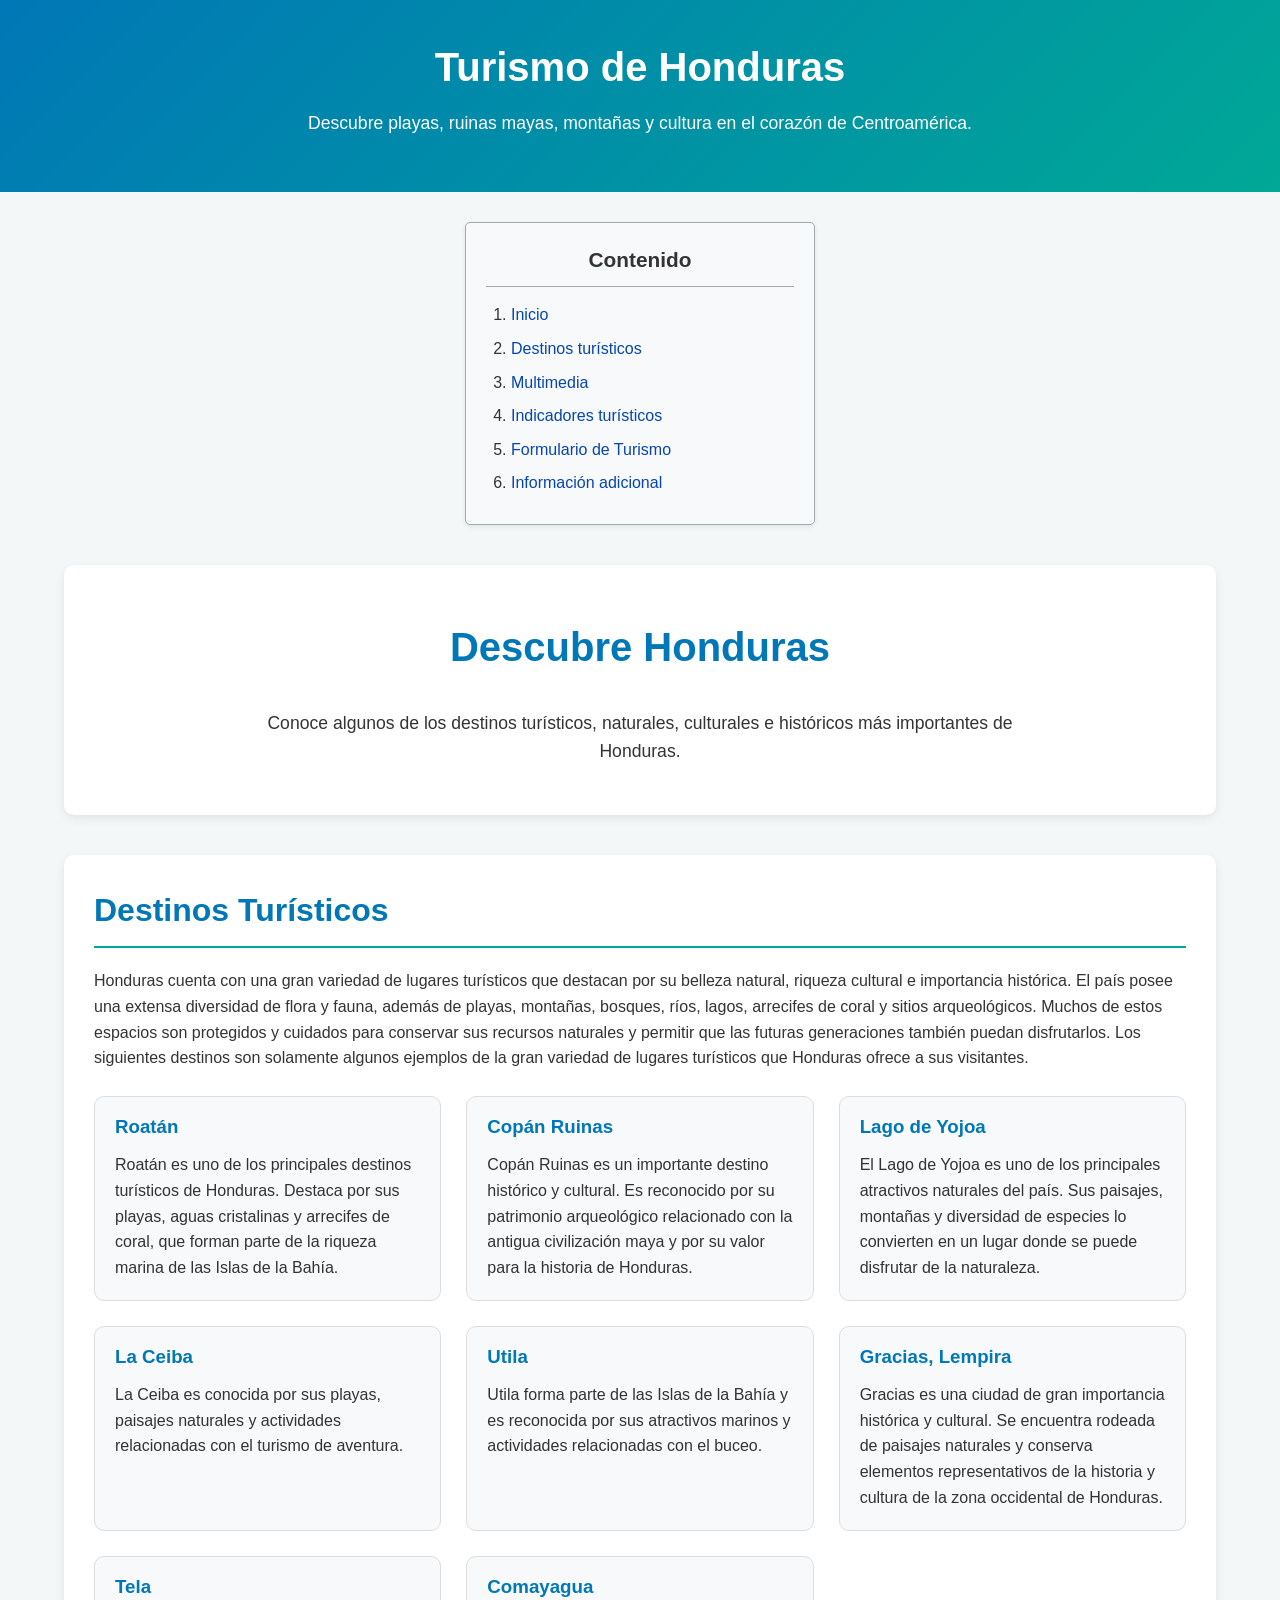
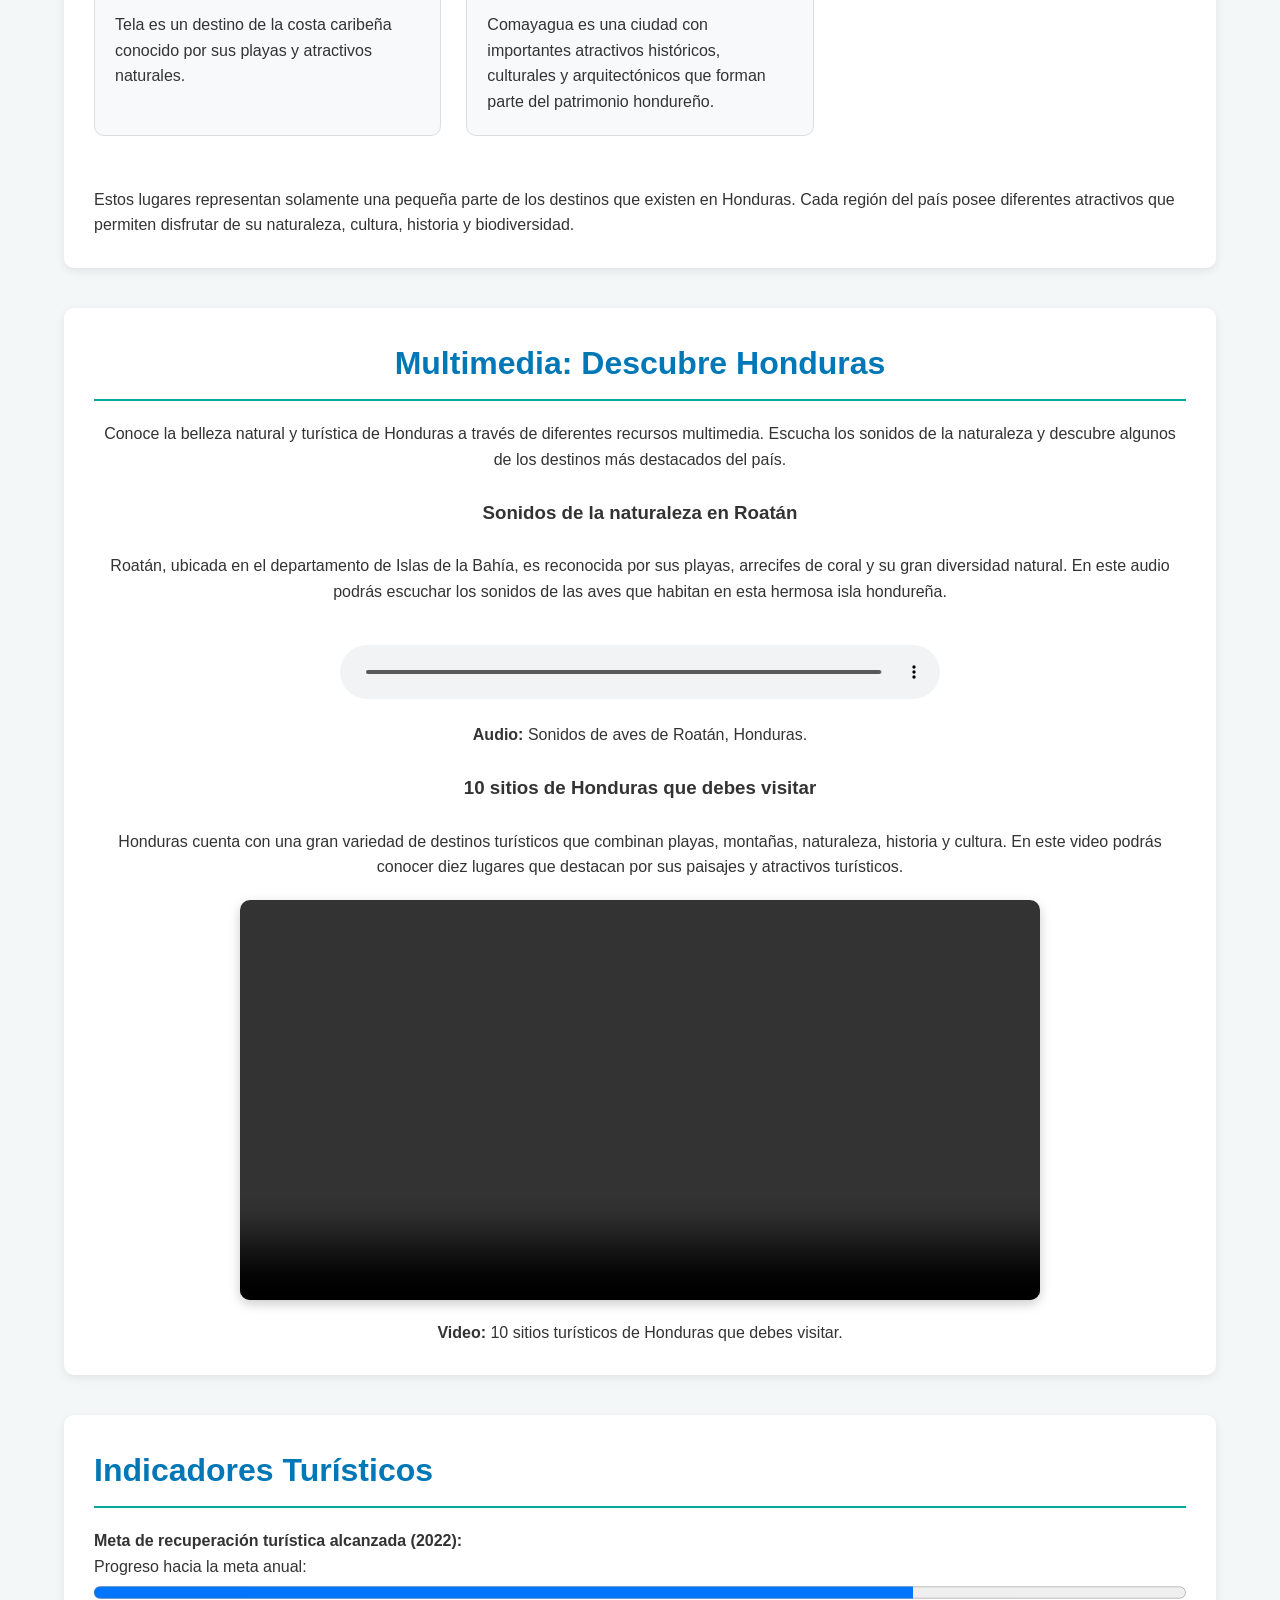
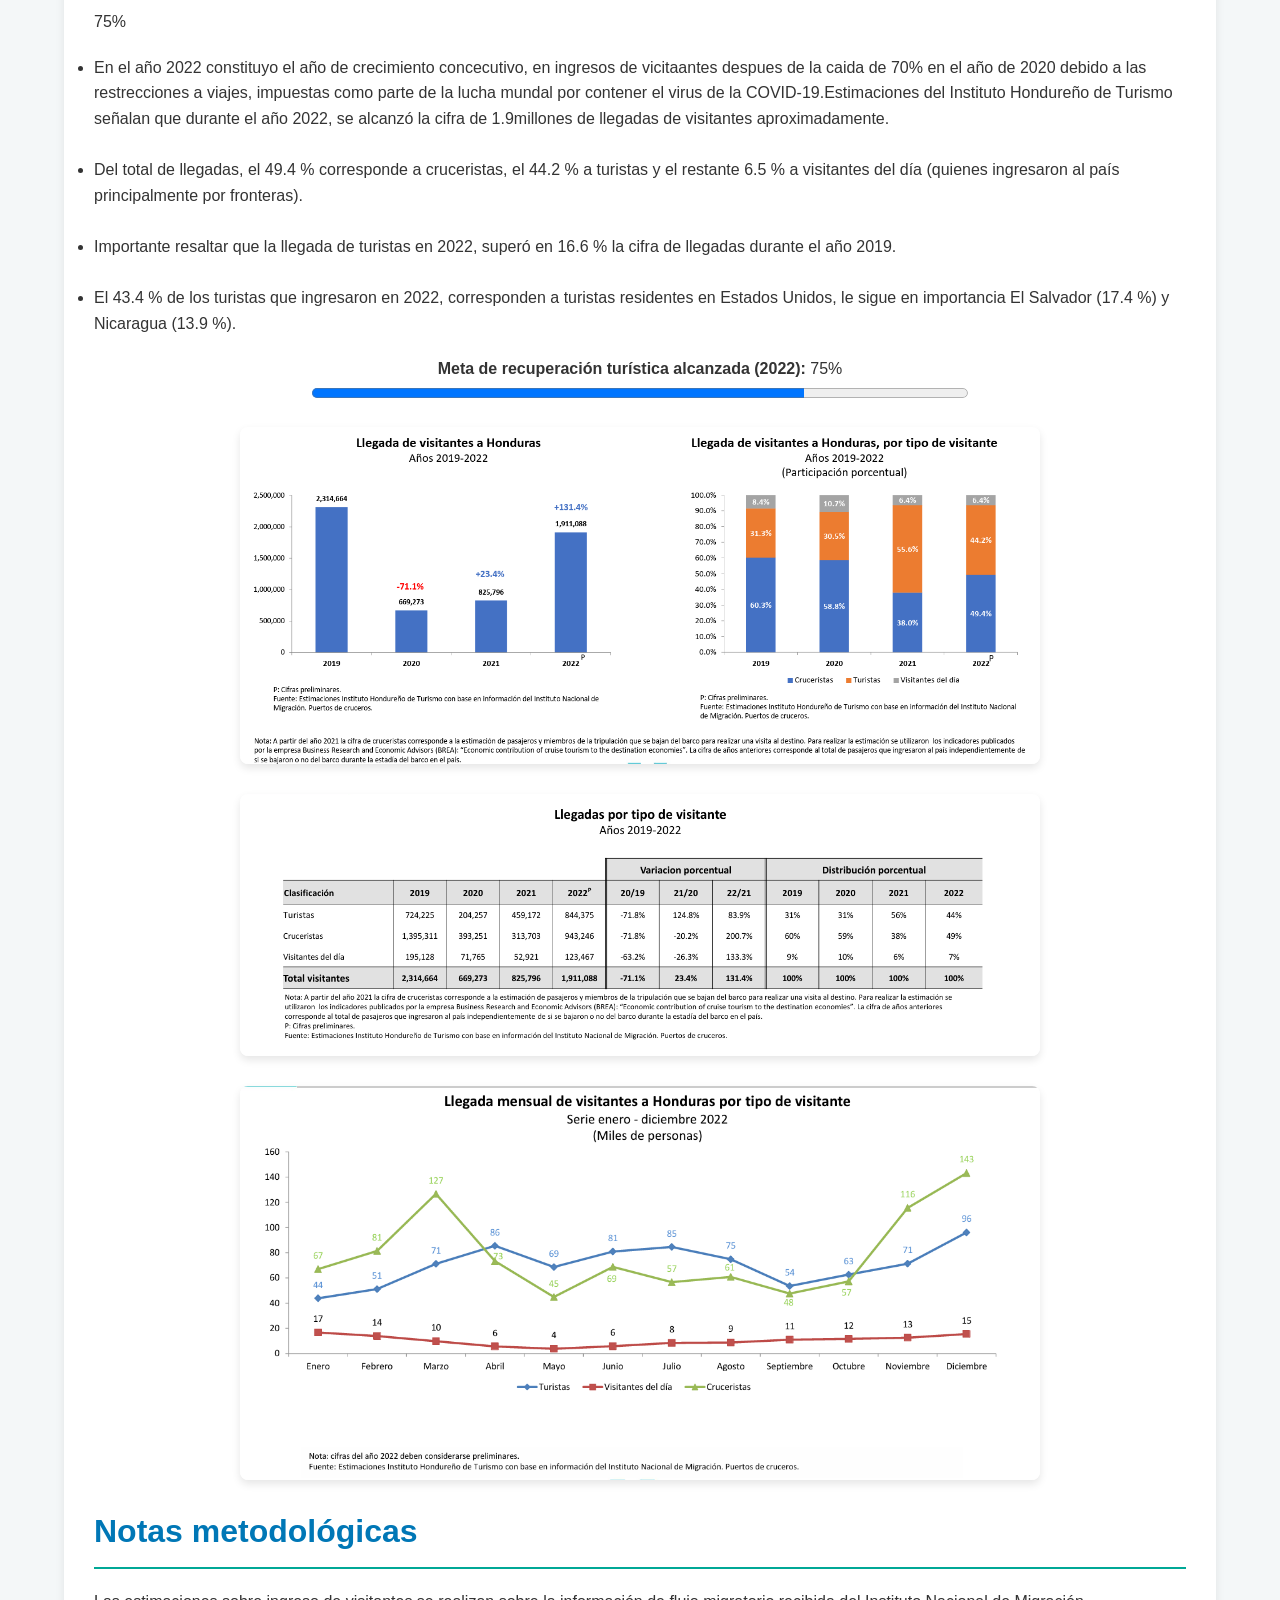
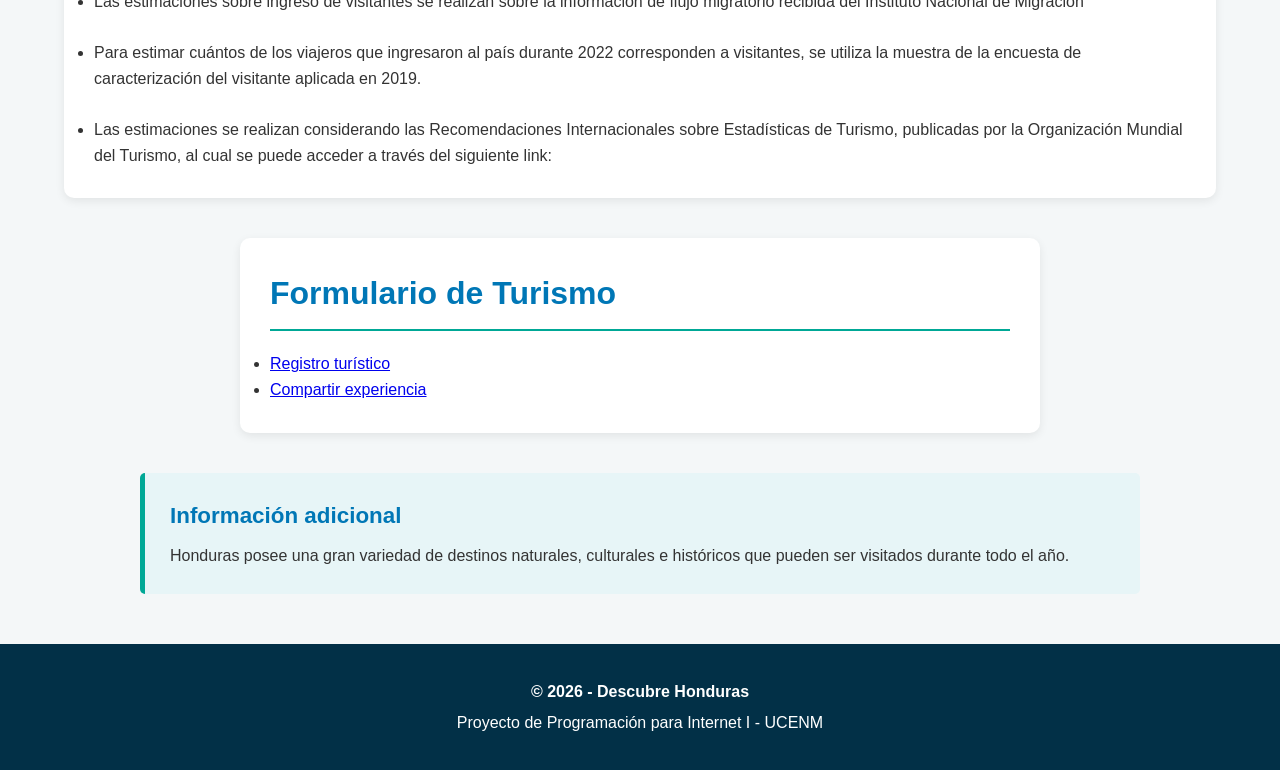
<file: index.html>
<!DOCTYPE html>
<html lang="es">

<head>
    <meta charset="UTF-8">
    <meta name="viewport" content="width=device-width, initial-scale=1.0">

    <title>Descubre Honduras</title>

    <!-- Hoja de estilos -->
    <link rel="stylesheet" href="assets/css/style.css">

</head>

<body>

    <!--HEADER Y MENÚ DE NAVEGACIÓN-RESPONSABLE:ERLINDA-->

    <header>

        <!-- ERLINA: Colocar aquí el título,
             descripción y menú de navegación -->

        <h1>Turismo de Honduras</h1>

        <p>
            Descubre playas, ruinas mayas, montañas y cultura
            en el corazón de Centroamérica.
        </p>

    </header>
<nav class="indice" aria-label="Índice de contenidos">

            <h2>Contenido</h2>

            <ol>

                <li>
                    <a href="#inicio">Inicio</a>
                </li>

                <li>
                    <a href="#destinos">Destinos turísticos</a>
                </li>

                <li>
                    <a href="#multimedia">Multimedia</a>
                </li>

                <li>
                    <a href="#indicadores">Indicadores turísticos</a>
                </li>

                <li>
                    <a href="#formulario">Formulario de Turismo</a>
                </li>

                <li>
                    <a href="#informacion">Información adicional</a>
                </li>

            </ol>

        </nav>

    <!--CONTENIDO PRINCIPAL-->

    <main>

        <!--INTRODUCCIÓN INTEGRACIÓN DEL PROYECTO-->

        <section id="inicio">

            <h2>Descubre Honduras</h2>

            <p>
                Conoce algunos de los destinos turísticos,
                naturales, culturales e históricos más importantes
                de Honduras.
            </p>

        </section>


        <!--DESTINOS TURÍSTICOS-RESPONSABLE:GAUDY -->

        <section id="destinos">

            <h2>Destinos Turísticos</h2>

            <p>
                Honduras cuenta con una gran variedad de lugares turísticos que
                destacan por su belleza natural, riqueza cultural e importancia
                histórica. El país posee una extensa diversidad de flora y fauna,
                además de playas, montañas, bosques, ríos, lagos, arrecifes de coral
                y sitios arqueológicos. Muchos de estos espacios son protegidos y
                cuidados para conservar sus recursos naturales y permitir que las
                futuras generaciones también puedan disfrutarlos. Los siguientes
                destinos son solamente algunos ejemplos de la gran variedad de
                lugares turísticos que Honduras ofrece a sus visitantes.
            </p>
<br>
            <div class="destinos-container">

                <article class="destino">

                    <h3>Roatán</h3>

                    <p>
                        Roatán es uno de los principales destinos turísticos de Honduras.
                        Destaca por sus playas, aguas cristalinas y arrecifes de coral,
                        que forman parte de la riqueza marina de las Islas de la Bahía.
                    </p>

                </article>


                <article class="destino">

                    <h3>Copán Ruinas</h3>

                    <p>
                        Copán Ruinas es un importante destino histórico y cultural.
                        Es reconocido por su patrimonio arqueológico relacionado con
                        la antigua civilización maya y por su valor para la historia
                        de Honduras.
                    </p>

                </article>


                <article class="destino">

                    <h3>Lago de Yojoa</h3>

                    <p>
                        El Lago de Yojoa es uno de los principales atractivos naturales
                        del país. Sus paisajes, montañas y diversidad de especies lo
                        convierten en un lugar donde se puede disfrutar de la naturaleza.
                    </p>

                </article>


                <article class="destino">

                    <h3>La Ceiba</h3>

                    <p>
                        La Ceiba es conocida por sus playas, paisajes naturales y
                        actividades relacionadas con el turismo de aventura.
                    </p>

                </article>


                <article class="destino">

                    <h3>Utila</h3>

                    <p>
                        Utila forma parte de las Islas de la Bahía y es reconocida
                        por sus atractivos marinos y actividades relacionadas con
                        el buceo.
                    </p>

                </article>


                <article class="destino">

                    <h3>Gracias, Lempira</h3>

                    <p>
                        Gracias es una ciudad de gran importancia histórica y cultural.
                        Se encuentra rodeada de paisajes naturales y conserva elementos
                        representativos de la historia y cultura de la zona occidental
                        de Honduras.
                    </p>

                </article>


                <article class="destino">

                    <h3>Tela</h3>

                    <p>
                        Tela es un destino de la costa caribeña conocido por sus playas
                        y atractivos naturales.
                    </p>

                </article>


                <article class="destino">

                    <h3>Comayagua</h3>

                    <p>
                        Comayagua es una ciudad con importantes atractivos históricos,
                        culturales y arquitectónicos que forman parte del patrimonio
                        hondureño.
                    </p>

                </article>

            </div>
<br><br>
            <p>
                Estos lugares representan solamente una pequeña parte de los
                destinos que existen en Honduras. Cada región del país posee
                diferentes atractivos que permiten disfrutar de su naturaleza,
                cultura, historia y biodiversidad.
            </p>

        </section>


        <!--SECCIÓN MULTIMEDIA-RESPONSABLE:EDUAR-->

<!-- SECCIÓN MULTIMEDIA -->
<section id="multimedia">
    <h2>Multimedia: Descubre Honduras</h2>

    <p>
        Conoce la belleza natural y turística de Honduras a través de
        diferentes recursos multimedia. Escucha los sonidos de la
        naturaleza y descubre algunos de los destinos más destacados
        del país.
    </p>
    <br>
    <!-- AUDIO -->
    <article>
        <h3>Sonidos de la naturaleza en Roatán</h3>
        <br>
        <p>
            Roatán, ubicada en el departamento de Islas de la Bahía,
            es reconocida por sus playas, arrecifes de coral y su gran
            diversidad natural. En este audio podrás escuchar los
            sonidos de las aves que habitan en esta hermosa isla
            hondureña.
        </p>
        <br>
        <audio controls>
            <source src="assets/audios/audioavesenroatan.mp3" type="audio/mpeg">
            Tu navegador no soporta el elemento de audio.
        </audio>

        <p>
            <strong>Audio:</strong> Sonidos de aves de Roatán, Honduras.
        </p>
    </article>

    <!-- VIDEO -->
    <article>
        <br>
        <h3>10 sitios de Honduras que debes visitar</h3>
        <br>
        <p>
            Honduras cuenta con una gran variedad de destinos turísticos
            que combinan playas, montañas, naturaleza, historia y cultura.
            En este video podrás conocer diez lugares que destacan por
            sus paisajes y atractivos turísticos.
        </p>

        <video controls width="640">
            <source src="assets/videos/video.mp4" type="video/mp4">
            Tu navegador no soporta el elemento de video.
        </video>

        <p>
            <strong>Video:</strong> 10 sitios turísticos de Honduras que
            debes visitar.
        </p>
    </article>
</section>

        <!--INDICADORES/PROGRESO-RESPONSABLE: JOSEPH-->

        <section id="indicadores">
            <h2>Indicadores Turísticos</h2>
                <div class="indicador-progreso" style="margin-bottom: 20px;">
                <p><strong>Meta de recuperación turística alcanzada (2022):</strong></p>
                <label for="progreso-turismo">Progreso hacia la meta anual:</label>
                <progress id="progreso-turismo" value="75" max="100">75%</progress>
                <span>75%</span>
            </div>

            <ul>
                <li>
                    <p>
                        En el año 2022 constituyo el año de crecimiento concecutivo, en ingresos de vicitaantes
                        despues de la caida de 70% en el año de 2020 debido a las restrecciones a viajes, impuestas
                        como parte de la lucha mundal por contener el virus de la COVID-19.Estimaciones del
                        Instituto Hondureño de Turismo señalan que durante el año 2022, se alcanzó la cifra de
                        1.9millones de llegadas de visitantes aproximadamente.
                    </p>
                </li><br>
                <li>
                    <p>
                        Del total de llegadas, el 49.4 % corresponde a cruceristas, el 44.2 % a turistas y el
                        restante 6.5 % a visitantes del día (quienes ingresaron al país principalmente por fronteras).
                    </p>
                </li><br>
                <li>
                    <p>
                        Importante resaltar que la llegada de turistas en 2022, superó en 16.6 % la cifra de llegadas durante el año 2019.
                    </p>
                </li><br>
                <li>
                    <p>
                        El 43.4 % de los turistas que ingresaron en 2022, corresponden a turistas residentes en Estados Unidos, le sigue
                        en importancia El Salvador (17.4 %) y Nicaragua (13.9 %).
                    </p>
                </li>
            </ul>

            <!-- Indicador de Progreso Obligatorio -->
            <div class="progreso-container" style="margin: 20px 0; text-align: center;">
                <label for="meta-turismo"><strong>Meta de recuperación turística alcanzada (2022):</strong> 75%</label><br>
                <progress id="meta-turismo" value="75" max="100" style="width: 60%; height: 20px;"></progress>
            </div>

            <!-- Gráficas de turismo optimizadas -->
            <div class="graficas-container">
                <div class="centrar">
                    <img src="assets/img/Llegada de Visitantes.png" alt="Llegada de visitantes a Honduras" class="img-responsive">
                </div>

                <div class="centrar">
                    <img src="assets/img/Por tipo de visitante.png" alt="Llegada de visitantes por tipo" class="img-responsive">
                </div>

                <div class="centrar">
                    <img src="assets/img/llegadas de visitantes 2.png" alt="Llegadas de visitantes complementaria" class="img-responsive">
                </div>
            </div>


            <!-- Notas de metodológicas -->
            <br>
            <h2>Notas metodológicas</h2>

            <ul>
                <li>
                    <p>
                        Las estimaciones sobre ingreso de visitantes se realizan sobre la información de flujo migratorio recibida del Instituto Nacional de Migración
                    </p>
                </li><br>
                <li>
                    <p>
                        Para estimar cuántos de los viajeros que ingresaron al país durante 2022 corresponden a visitantes, se utiliza
                        la muestra de la encuesta de caracterización del visitante aplicada en 2019.
                    </p>
                </li><br>
                <li>
                    <p>
                        Las estimaciones se realizan considerando las Recomendaciones Internacionales sobre Estadísticas de Turismo,
                        publicadas por la Organización Mundial del Turismo, al cual se puede acceder a través del siguiente link:
                        <a href="https://drive.google.com/file/d/1AyOAoAtVXBB38PKNnISP-Lx9inRdCZ9I/view?usp=drivesdk">
                        </a>
                    </p>
                </li>
            </ul>
        </section>


        <!--FORMULARIO-RESPONSABLE: ANGELUZ-->

        <section id="formulario">

            <h2>Formulario de Turismo</h2>

            <ul>

                <li>

                    <a href="Formulario.html">
                        Registro turístico
                    </a>

                </li>

                <li>

                    <a href="Formulario_de_experiencia.html">
                        Compartir experiencia
                    </a>

                </li>

            </ul>

        </section>

    </main>


    <!--INFORMACIÓN ADICIONAL-INTEGRACIÓN: LEANY-->

    <aside id="informacion">

        <h3>Información adicional</h3>

        <p>
            Honduras posee una gran variedad de destinos
            naturales, culturales e históricos que pueden
            ser visitados durante todo el año.
        </p>

    </aside>


    <!--FOOTERINTEGRACIÓN:LEANY-->

 <footer>

        <p>
            &copy; 2026 - Descubre Honduras
        </p>

        <p>
            Proyecto de Programación para Internet I - UCENM
        </p>

    </footer>


</body>

</html>
</file>
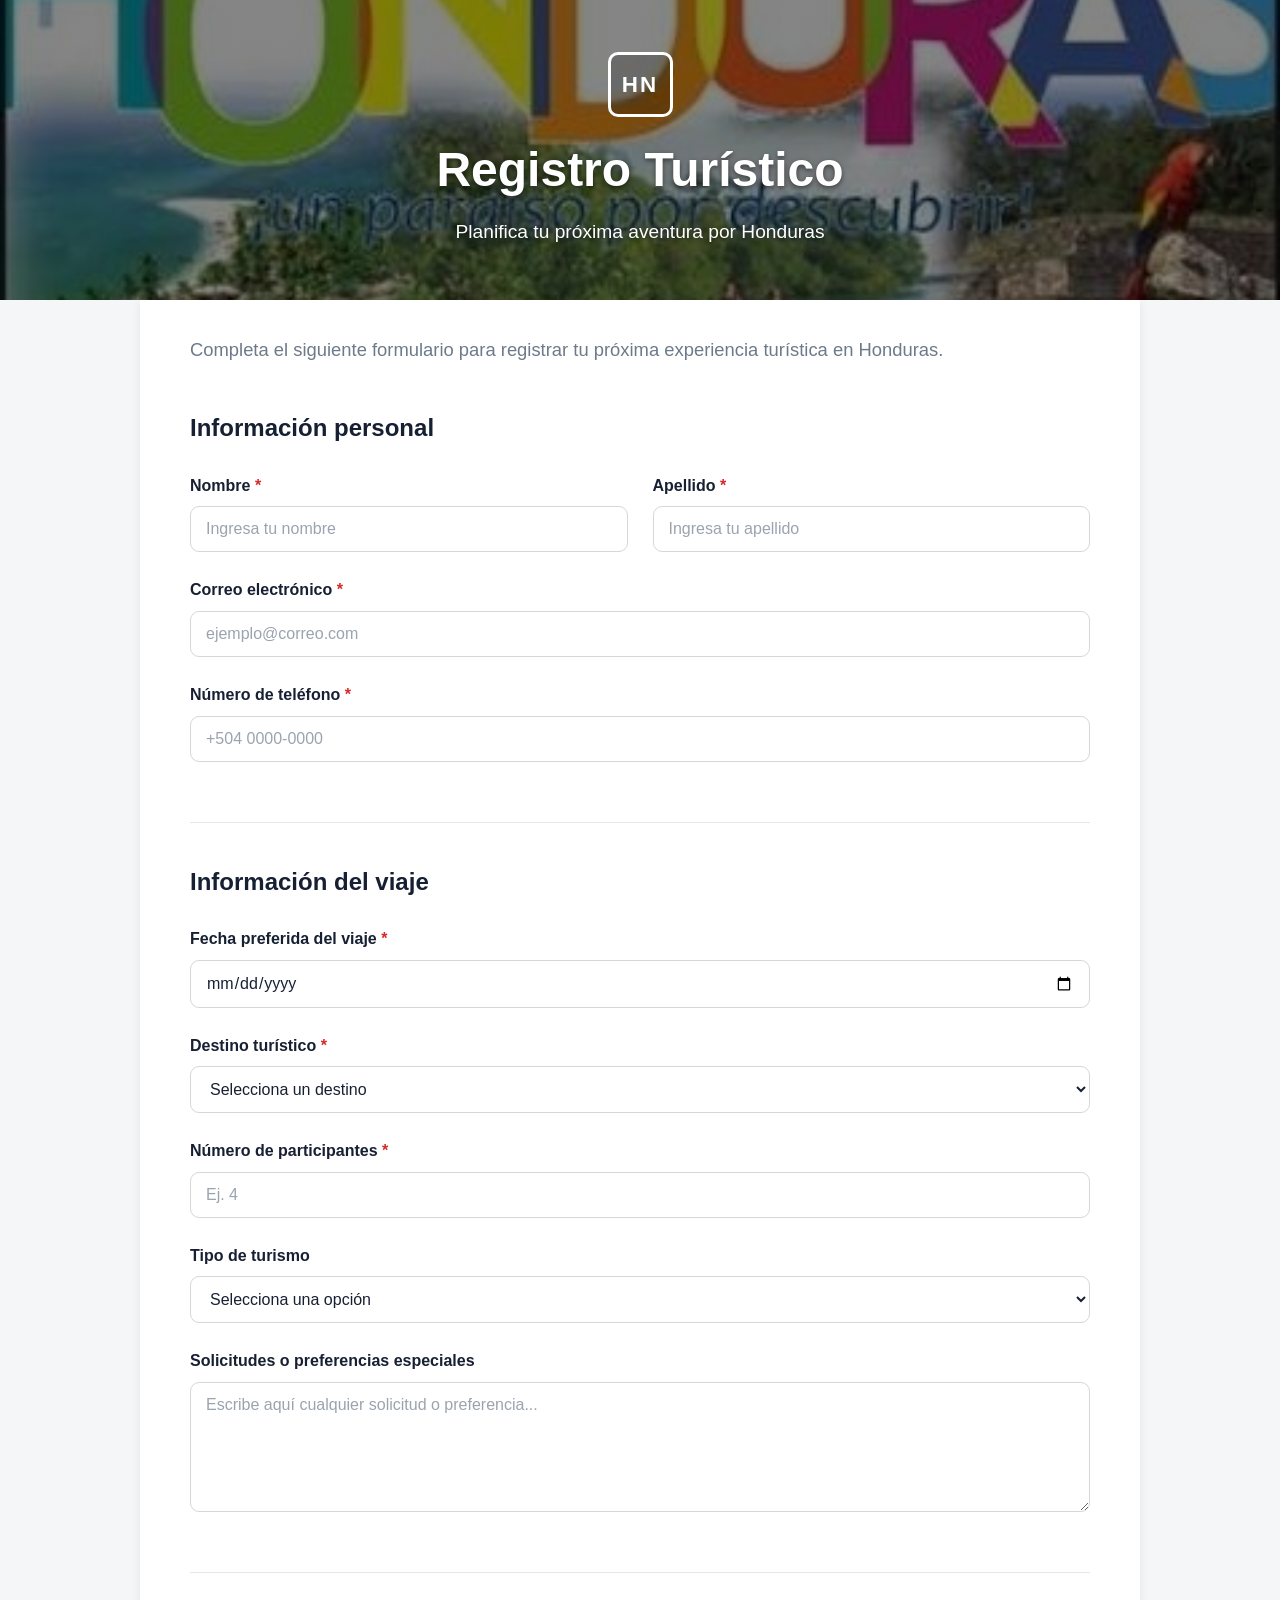
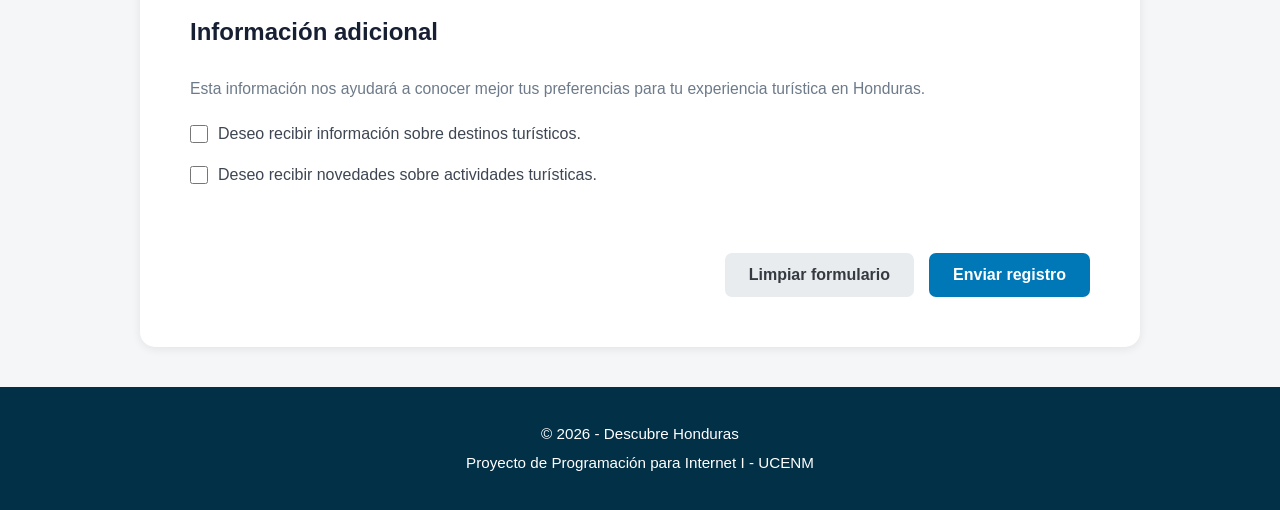
<file: Formulario.html>
<!DOCTYPE html>
<html lang="es">

<head>
    <meta charset="UTF-8">
    <meta name="viewport" content="width=device-width, initial-scale=1.0">

    <title>Registro Turístico | Descubre Honduras</title>

    <!-- CSS exclusivo del formulario -->
    <link rel="stylesheet" href="assets/css/formulario.css">
</head>

<body>

    <!-- ==========================================
         ENCABEZADO DEL FORMULARIO
         ========================================== -->

    <header class="form-header">

        <div class="header-overlay">

            <div class="logo">
                HN
            </div>

            <h1>Registro Turístico</h1>

            <p>
                Planifica tu próxima aventura por Honduras
            </p>
            
        </div>

    </header>


    <!-- ==========================================
         CONTENIDO PRINCIPAL
         ========================================== -->

    <main class="form-container">

        <p class="intro">
            Completa el siguiente formulario para registrar
            tu próxima experiencia turística en Honduras.
        </p>


        <!-- ==========================================
             FORMULARIO
             ========================================== -->

       <form action="mensaje.html" method="get">


            <!-- ======================================
                 INFORMACIÓN PERSONAL
                 ====================================== -->

            <section class="form-section">

                <h2>Información personal</h2>

                <div class="form-grid">

                    <!-- Nombre -->

                    <div class="form-group">

                        <label for="nombre">
                            Nombre <span>*</span>
                        </label>

                        <input
                            type="text"
                            id="nombre"
                            name="nombre"
                            placeholder="Ingresa tu nombre"
                            required
                        >

                    </div>


                    <!-- Apellido -->

                    <div class="form-group">

                        <label for="apellido">
                            Apellido <span>*</span>
                        </label>

                        <input
                            type="text"
                            id="apellido"
                            name="apellido"
                            placeholder="Ingresa tu apellido"
                            required
                        >

                    </div>

                </div>


                <!-- Correo -->

                <div class="form-group">

                    <label for="correo">
                        Correo electrónico <span>*</span>
                    </label>

                    <input
                        type="email"
                        id="correo"
                        name="correo"
                        placeholder="ejemplo@correo.com"
                        required
                    >

                </div>


                <!-- Teléfono -->

                <div class="form-group">

                    <label for="telefono">
                        Número de teléfono <span>*</span>
                    </label>

                    <input
                        type="tel"
                        id="telefono"
                        name="telefono"
                        placeholder="+504 0000-0000"
                        required
                    >

                </div>

            </section>


            <!-- ======================================
                 INFORMACIÓN DEL VIAJE
                 ====================================== -->

            <section class="form-section">

                <h2>Información del viaje</h2>

                <!-- Fecha -->

                <div class="form-group">

                    <label for="fecha">
                        Fecha preferida del viaje <span>*</span>
                    </label>

                    <input
                        type="date"
                        id="fecha"
                        name="fecha"
                        required
                    >

                </div>


                <!-- Destino -->

                <div class="form-group">

                    <label for="destino">
                        Destino turístico <span>*</span>
                    </label>

                    <select
                        id="destino"
                        name="destino"
                        required
                    >

                        <option value="">
                            Selecciona un destino
                        </option>

                        <option value="roatan">
                            Roatán
                        </option>

                        <option value="utila">
                            Utila
                        </option>

                        <option value="copan">
                            Copán Ruinas
                        </option>

                        <option value="lago-yojoa">
                            Lago de Yojoa
                        </option>

                        <option value="la-ceiba">
                            La Ceiba
                        </option>

                        <option value="pico-bonito">
                            Parque Nacional Pico Bonito
                        </option>

                        <option value="otros">
                            Otro destino
                        </option>

                    </select>

                </div>


                <!-- Número de participantes -->

                <div class="form-group">

                    <label for="participantes">
                        Número de participantes <span>*</span>
                    </label>

                    <input
                        type="number"
                        id="participantes"
                        name="participantes"
                        min="1"
                        max="50"
                        placeholder="Ej. 4"
                        required
                    >

                </div>


                <!-- Tipo de turismo -->

                <div class="form-group">

                    <label for="tipo-turismo">
                        Tipo de turismo
                    </label>

                    <select
                        id="tipo-turismo"
                        name="tipo-turismo"
                    >

                        <option value="">
                            Selecciona una opción
                        </option>

                        <option value="playa">
                            Turismo de playa
                        </option>

                        <option value="naturaleza">
                            Turismo de naturaleza
                        </option>

                        <option value="cultural">
                            Turismo cultural
                        </option>

                        <option value="aventura">
                            Turismo de aventura
                        </option>

                        <option value="historico">
                            Turismo histórico
                        </option>

                    </select>

                </div>


                <!-- Solicitudes especiales -->

                <div class="form-group">

                    <label for="solicitudes">
                        Solicitudes o preferencias especiales
                    </label>

                    <textarea
                        id="solicitudes"
                        name="solicitudes"
                        placeholder="Escribe aquí cualquier solicitud o preferencia..."
                    ></textarea>

                </div>

            </section>


            <!-- ======================================
                 INFORMACIÓN ADICIONAL
                 ====================================== -->

            <section class="form-section">

                <h2>Información adicional</h2>

                <p class="help-text">
                    Esta información nos ayudará a conocer
                    mejor tus preferencias para tu experiencia
                    turística en Honduras.
                </p>


                <div class="checkbox-group">

                    <label>
                        <input
                            type="checkbox"
                            name="informacion"
                            value="informacion"
                        >
                        Deseo recibir información sobre destinos turísticos.
                    </label>

                    <label>
                        <input
                            type="checkbox"
                            name="ofertas"
                            value="ofertas"
                        >
                        Deseo recibir novedades sobre actividades turísticas.
                    </label>

                </div>

            </section>


            <!-- ======================================
                 BOTONES
                 ====================================== -->

            <div class="form-buttons">

                <button
                    type="reset"
                    class="btn btn-secondary"
                >
                    Limpiar formulario
                </button>

                <button
                    type="submit"
                    class="btn btn-primary"
                >
                    Enviar registro
                </button>

            </div>

        </form>

    </main>


    <!-- ==========================================
         FOOTER
         ========================================== -->

    <footer>

        <p>
            &copy; 2026 - Descubre Honduras
        </p>

        <p>
            Proyecto de Programación para Internet I - UCENM
        </p>

    </footer>


</body>

</html>
</file>
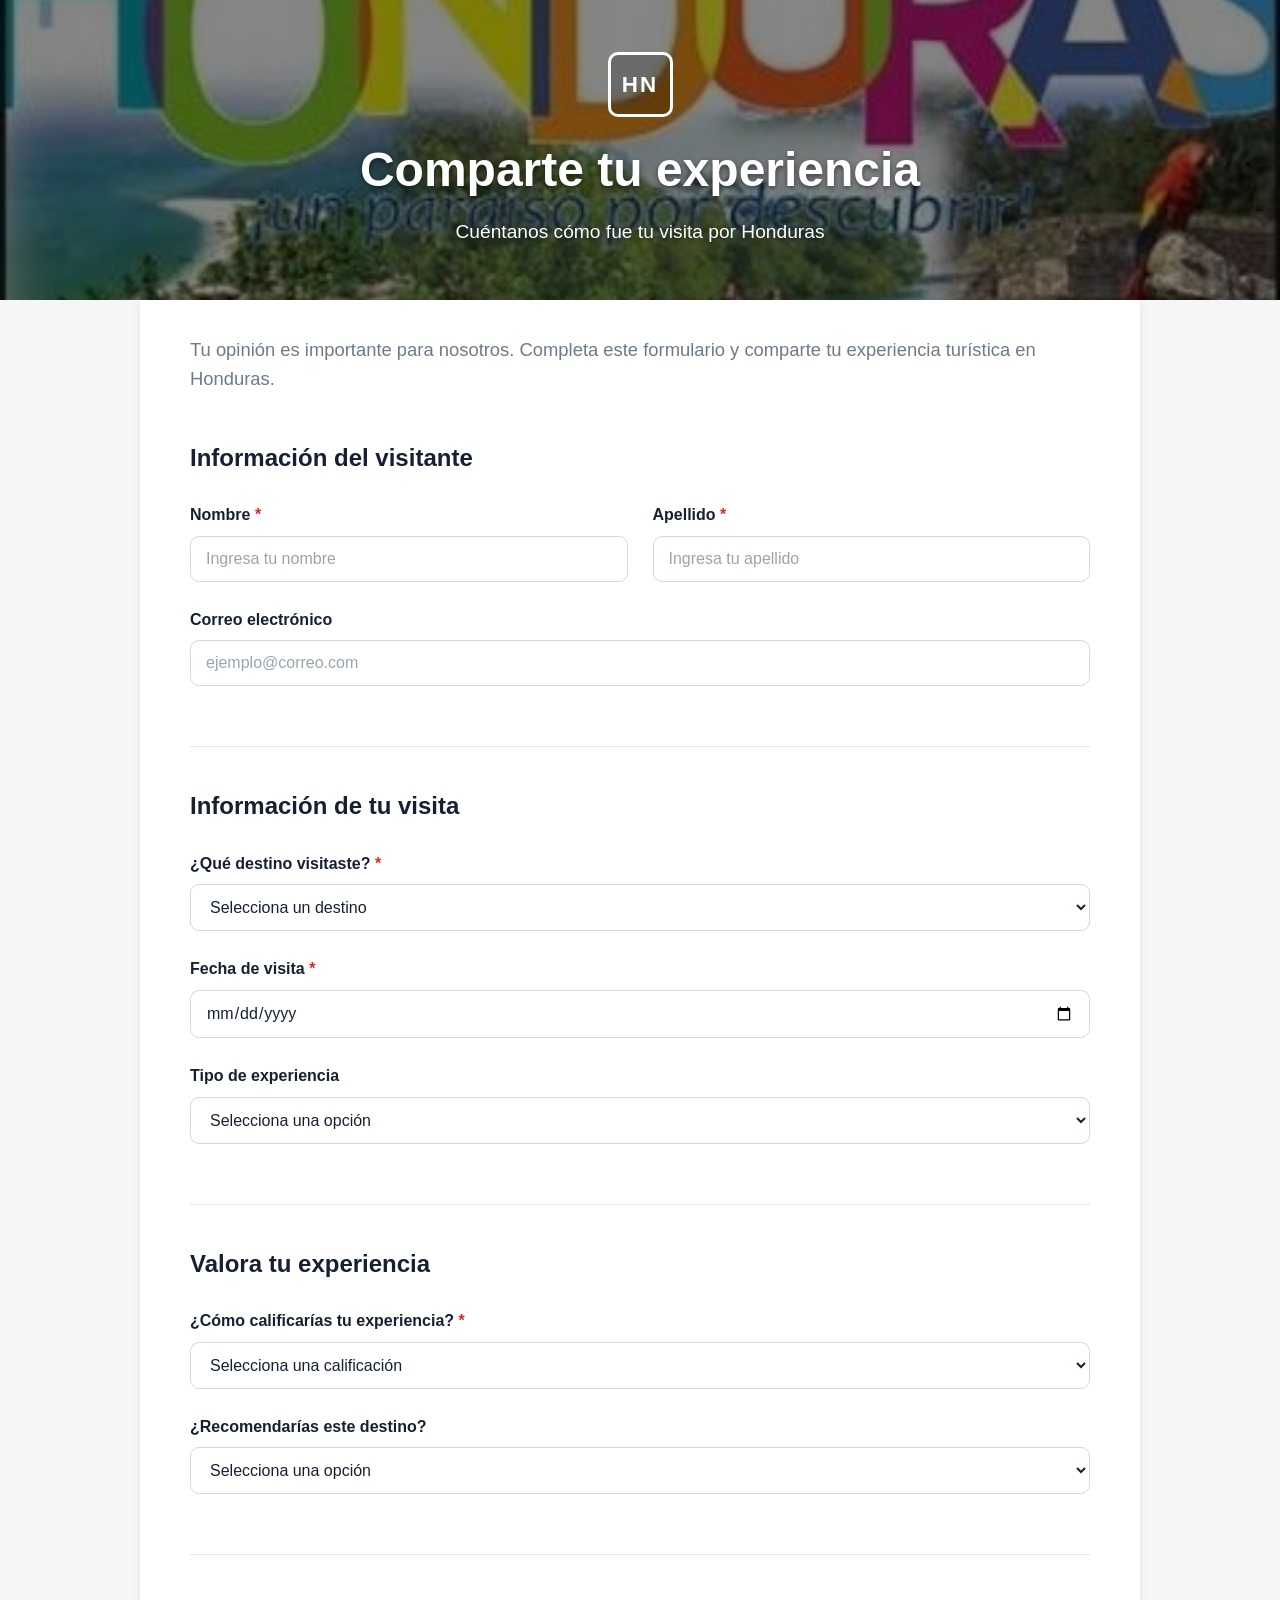
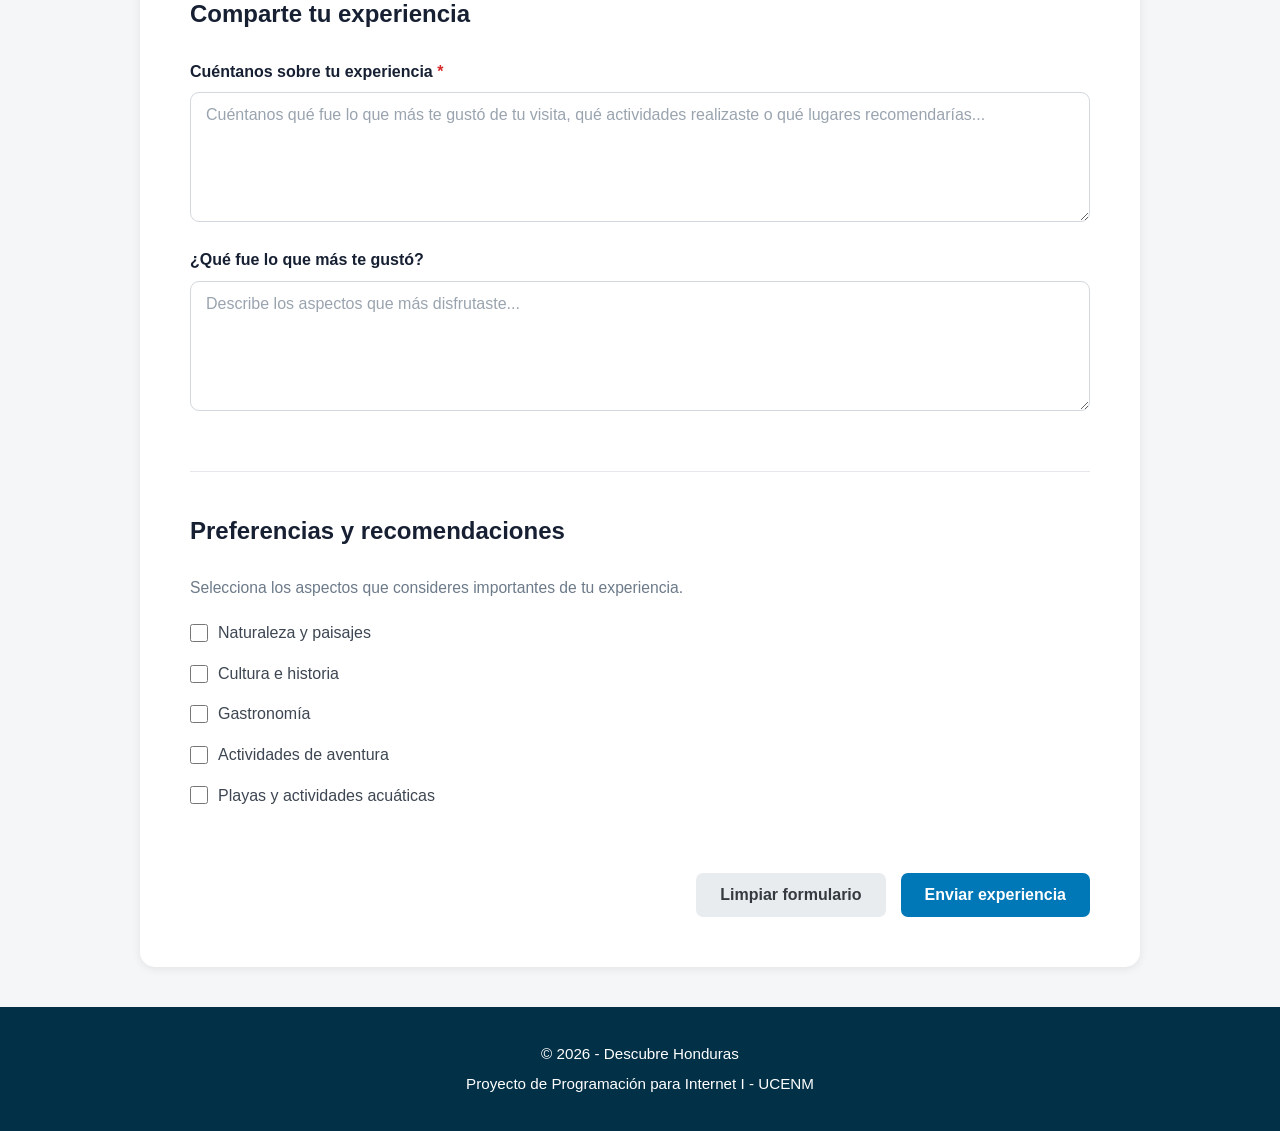
<file: Formulario_de_experiencia.html>
<!DOCTYPE html>
<html lang="es">

<head>

    <meta charset="UTF-8">

    <meta name="viewport" content="width=device-width, initial-scale=1.0">

    <title>Formulario de Experiencia | Descubre Honduras</title>

    <!-- CSS compartido con el formulario principal -->
    <link rel="stylesheet" href="assets/css/formulario.css">

</head>


<body>


    <!-- ==================================================
         ENCABEZADO
         ================================================== -->

    <header class="form-header">

        <div class="header-overlay">

            <div class="logo">
                HN
            </div>

            <h1>
                Comparte tu experiencia
            </h1>

            <p>
                Cuéntanos cómo fue tu visita por Honduras
            </p>

        </div>

    </header>



    <!-- ==================================================
         CONTENIDO PRINCIPAL
         ================================================== -->

    <main class="form-container">


        <p class="intro">

            Tu opinión es importante para nosotros.
            Completa este formulario y comparte tu experiencia
            turística en Honduras.

        </p>



        <!-- ==================================================
             FORMULARIO
             ================================================== -->

         <form action="mensaje.html" method="get">


            <!-- ==================================================
                 INFORMACIÓN DEL VISITANTE
                 ================================================== -->

            <section class="form-section">

                <h2>
                    Información del visitante
                </h2>


                <div class="form-grid">


                    <!-- Nombre -->

                    <div class="form-group">

                        <label for="nombre">

                            Nombre
                            <span>*</span>

                        </label>

                        <input
                            type="text"
                            id="nombre"
                            name="nombre"
                            placeholder="Ingresa tu nombre"
                            required
                        >

                    </div>



                    <!-- Apellido -->

                    <div class="form-group">

                        <label for="apellido">

                            Apellido
                            <span>*</span>

                        </label>

                        <input
                            type="text"
                            id="apellido"
                            name="apellido"
                            placeholder="Ingresa tu apellido"
                            required
                        >

                    </div>


                </div>



                <!-- Correo -->

                <div class="form-group">

                    <label for="correo">

                        Correo electrónico

                    </label>

                    <input
                        type="email"
                        id="correo"
                        name="correo"
                        placeholder="ejemplo@correo.com"
                    >

                </div>


            </section>



            <!-- ==================================================
                 INFORMACIÓN DE LA VISITA
                 ================================================== -->

            <section class="form-section">

                <h2>
                    Información de tu visita
                </h2>



                <!-- Destino -->

                <div class="form-group">

                    <label for="destino">

                        ¿Qué destino visitaste?
                        <span>*</span>

                    </label>


                    <select
                        id="destino"
                        name="destino"
                        required
                    >

                        <option value="">
                            Selecciona un destino
                        </option>

                        <option value="roatan">
                            Roatán
                        </option>

                        <option value="utila">
                            Utila
                        </option>

                        <option value="copan">
                            Copán Ruinas
                        </option>

                        <option value="lago-yojoa">
                            Lago de Yojoa
                        </option>

                        <option value="la-ceiba">
                            La Ceiba
                        </option>

                        <option value="pico-bonito">
                            Parque Nacional Pico Bonito
                        </option>

                        <option value="otro">
                            Otro
                        </option>

                    </select>

                </div>



                <!-- Fecha -->

                <div class="form-group">

                    <label for="fecha">

                        Fecha de visita
                        <span>*</span>

                    </label>

                    <input
                        type="date"
                        id="fecha"
                        name="fecha"
                        required
                    >

                </div>



                <!-- Tipo de turismo -->

                <div class="form-group">

                    <label for="tipo-turismo">

                        Tipo de experiencia

                    </label>


                    <select
                        id="tipo-turismo"
                        name="tipo-turismo"
                    >

                        <option value="">
                            Selecciona una opción
                        </option>

                        <option value="playa">
                            Playa
                        </option>

                        <option value="naturaleza">
                            Naturaleza
                        </option>

                        <option value="aventura">
                            Aventura
                        </option>

                        <option value="cultural">
                            Cultura
                        </option>

                        <option value="historico">
                            Historia
                        </option>

                        <option value="gastronomia">
                            Gastronomía
                        </option>

                    </select>

                </div>


            </section>



            <!-- ==================================================
                 VALORACIÓN
                 ================================================== -->

            <section class="form-section">

                <h2>
                    Valora tu experiencia
                </h2>


                <div class="form-group">

                    <label for="calificacion">

                        ¿Cómo calificarías tu experiencia?
                        <span>*</span>

                    </label>


                    <select
                        id="calificacion"
                        name="calificacion"
                        required
                    >

                        <option value="">
                            Selecciona una calificación
                        </option>

                        <option value="5">
                            ⭐⭐⭐⭐⭐ Excelente
                        </option>

                        <option value="4">
                            ⭐⭐⭐⭐ Muy buena
                        </option>

                        <option value="3">
                            ⭐⭐⭐ Buena
                        </option>

                        <option value="2">
                            ⭐⭐ Regular
                        </option>

                        <option value="1">
                            ⭐ Mala
                        </option>

                    </select>

                </div>



                <!-- Recomendar -->

                <div class="form-group">

                    <label for="recomendar">

                        ¿Recomendarías este destino?

                    </label>


                    <select
                        id="recomendar"
                        name="recomendar"
                    >

                        <option value="">
                            Selecciona una opción
                        </option>

                        <option value="si">
                            Sí
                        </option>

                        <option value="talvez">
                            Tal vez
                        </option>

                        <option value="no">
                            No
                        </option>

                    </select>

                </div>


            </section>



            <!-- ==================================================
                 COMENTARIOS
                 ================================================== -->

            <section class="form-section">

                <h2>
                    Comparte tu experiencia
                </h2>


                <div class="form-group">

                    <label for="experiencia">

                        Cuéntanos sobre tu experiencia
                        <span>*</span>

                    </label>


                    <textarea
                        id="experiencia"
                        name="experiencia"
                        placeholder="Cuéntanos qué fue lo que más te gustó de tu visita, qué actividades realizaste o qué lugares recomendarías..."
                        required
                    ></textarea>

                </div>



                <!-- Aspectos destacados -->

                <div class="form-group">

                    <label for="aspectos">

                        ¿Qué fue lo que más te gustó?

                    </label>


                    <textarea
                        id="aspectos"
                        name="aspectos"
                        placeholder="Describe los aspectos que más disfrutaste..."
                    ></textarea>

                </div>


            </section>



            <!-- ==================================================
                 PREFERENCIAS
                 ================================================== -->

            <section class="form-section">

                <h2>
                    Preferencias y recomendaciones
                </h2>


                <p class="help-text">

                    Selecciona los aspectos que consideres
                    importantes de tu experiencia.

                </p>


                <div class="checkbox-group">


                    <label>

                        <input
                            type="checkbox"
                            name="preferencias"
                            value="naturaleza"
                        >

                        Naturaleza y paisajes

                    </label>



                    <label>

                        <input
                            type="checkbox"
                            name="preferencias"
                            value="cultura"
                        >

                        Cultura e historia

                    </label>



                    <label>

                        <input
                            type="checkbox"
                            name="preferencias"
                            value="gastronomia"
                        >

                        Gastronomía

                    </label>



                    <label>

                        <input
                            type="checkbox"
                            name="preferencias"
                            value="aventura"
                        >

                        Actividades de aventura

                    </label>



                    <label>

                        <input
                            type="checkbox"
                            name="preferencias"
                            value="playas"
                        >

                        Playas y actividades acuáticas

                    </label>


                </div>

            </section>



            <!-- ==================================================
                 BOTONES
                 ================================================== -->

            <div class="form-buttons">


                <button
                    type="reset"
                    class="btn btn-secondary"
                >

                    Limpiar formulario

                </button>



                <button
                    type="submit"
                    class="btn btn-primary"
                >

                    Enviar experiencia

                </button>


            </div>


        </form>


    </main>



    <!-- ==================================================
         FOOTER
         ================================================== -->

    <footer>

        <p>
            &copy; 2026 - Descubre Honduras
        </p>

        <p>
            Proyecto de Programación para Internet I - UCENM
        </p>

    </footer>


</body>

</html>
</file>
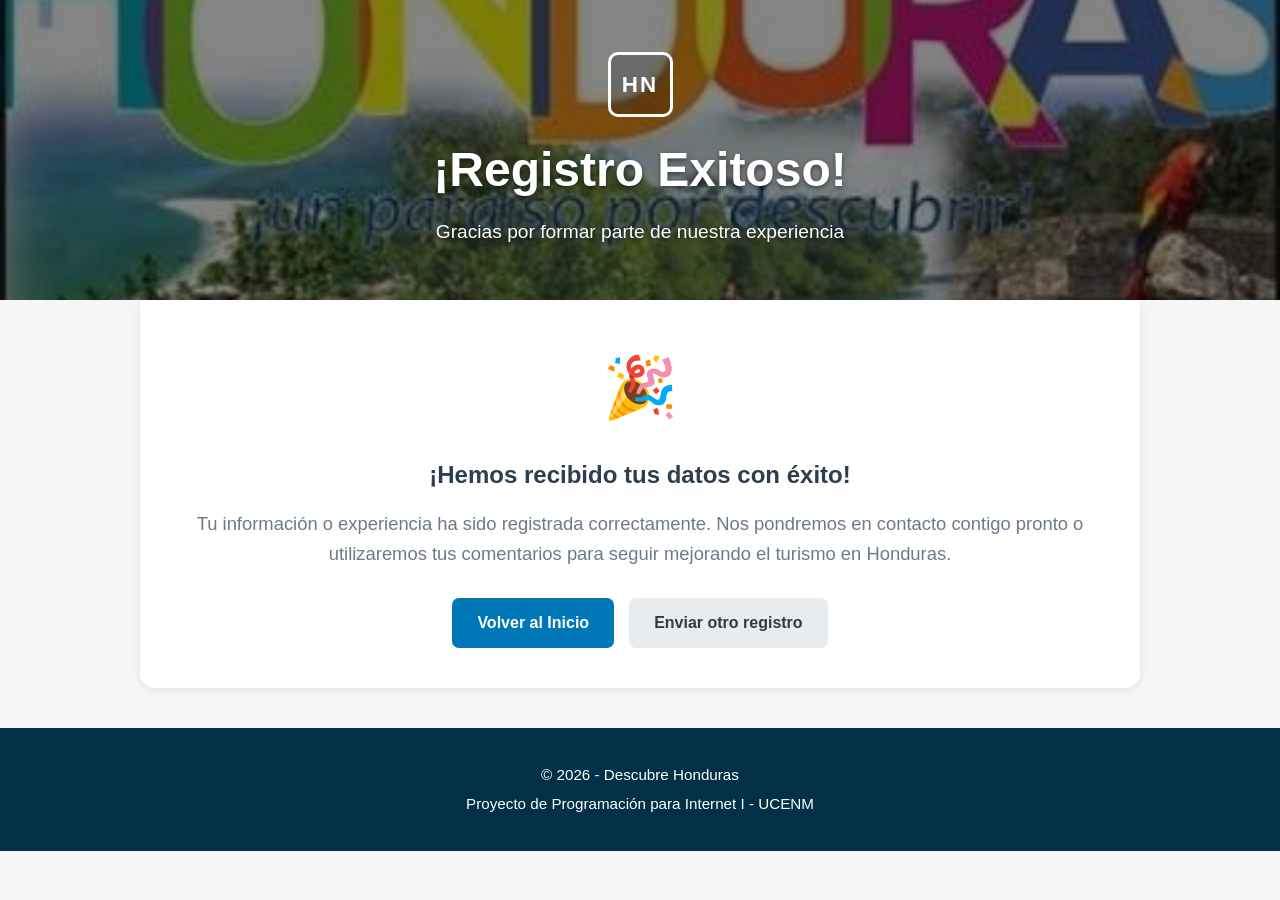
<file: mensaje.html>
<!DOCTYPE html>
<html lang="es">

<head>
    <meta charset="UTF-8">
    <meta name="viewport" content="width=device-width, initial-scale=1.0">
    <title>¡Mensaje Enviado! | Descubre Honduras</title>

    <!-- CSS compartido con el formulario -->
    <link rel="stylesheet" href="assets/css/formulario.css">
</head>

<body>

    <!-- ==========================================
         ENCABEZADO
         ========================================== -->
    <header class="form-header">
        <div class="header-overlay">
            <div class="logo">
                HN
            </div>
            <h1>¡Registro Exitoso!</h1>
            <p>Gracias por formar parte de nuestra experiencia</p>
        </div>
    </header>

    <!-- ==========================================
         CONTENIDO PRINCIPAL
         ========================================== -->
    <main class="form-container" style="text-align: center; padding: 40px 20px;">
        
        <div style="font-size: 60px; margin-bottom: 20px;">🎉</div>

        <h2 style="color: #2c3e50; margin-bottom: 15px;">¡Hemos recibido tus datos con éxito!</h2>

        <p class="intro" style="margin-bottom: 30px;">
            Tu información o experiencia ha sido registrada correctamente. Nos pondremos en contacto contigo pronto o utilizaremos tus comentarios para seguir mejorando el turismo en Honduras.
        </p>

        <!-- Botones de navegación -->
        <div class="form-buttons" style="justify-content: center; display: flex; gap: 15px;">
            <a href="index.html" class="btn btn-primary" style="text-decoration: none; display: inline-block; padding: 12px 25px;">
                Volver al Inicio
            </a>
            <a href="Formulario.html" class="btn btn-secondary" style="text-decoration: none; display: inline-block; padding: 12px 25px;">
                Enviar otro registro
            </a>
        </div>

    </main>

    <!-- ==========================================
         FOOTER
         ========================================== -->
    <footer>
        <p>
            &copy; 2026 - Descubre Honduras
        </p>
        <p>
            Proyecto de Programación para Internet I - UCENM
        </p>
    </footer>

</body>

</html>
</file>
<file: assets/css/style.css>
/* =========================================================
PROYECTO: TURISMO DE HONDURAS
Archivo: assets/css/style.css
Responsables: Leany - Integración
            Angeluz - diseño
========================================================= */

/* =========================================================

1. CONFIGURACIÓN GENERAL
   ========================================================= */

* {
  box-sizing: border-box;
  margin: 0;
  padding: 0;
  }

html {
scroll-behavior: smooth;
}

body {
font-family: Arial, Helvetica, sans-serif;
line-height: 1.6;
background-color: #f4f7f8;
color: #333;
}

/* =========================================================
2. ENCABEZADO
========================================================= */

header {
background: linear-gradient(135deg, #0077b6, #00a896);
color: white;
text-align: center;
padding: 35px 20px;
}

header h1 {
font-size: 2.5rem;
margin-bottom: 10px;
}

header p {
font-size: 1.1rem;
margin-bottom: 20px;
}

/* =========================================================
3. MENÚ DE NAVEGACIÓN
========================================================= */

header nav {
margin-top: 20px;
}

header nav ul {
list-style: none;
display: flex;
justify-content: center;
flex-wrap: wrap;
gap: 10px;
}

header nav ul li a {
display: block;
color: white;
text-decoration: none;
padding: 10px 16px;
border-radius: 5px;
background-color: rgba(255, 255, 255, 0.15);
transition: background-color 0.3s ease,
transform 0.3s ease;
}

header nav ul li a:hover {
background-color: rgba(255, 255, 255, 0.3);
transform: translateY(-2px);
}

/* =========================================================
4. ÍNDICE DE CONTENIDOS
========================================================= */

.indice {
width: min(350px, 90%);
margin: 30px auto;
padding: 20px;


border: 1px solid #a2a9b1;
border-radius: 5px;

background-color: #f8f9fa;

box-shadow: 0 2px 5px rgba(0, 0, 0, 0.08);


}

.indice h2 {
text-align: center;
font-size: 1.3rem;
margin-bottom: 15px;
padding-bottom: 10px;


border-bottom: 1px solid #a2a9b1;


}

.indice ol {
padding-left: 25px;
}

.indice li {
margin: 8px 0;
}

.indice a {
color: #0645ad;
text-decoration: none;
}

.indice a:hover {
text-decoration: underline;
}

/* =========================================================
5. CONTENIDO PRINCIPAL
========================================================= */

main {
width: min(1200px, 90%);
margin: 0 auto;
}

section {
margin: 40px 0;
padding: 30px;


background-color: white;

border-radius: 10px;

box-shadow: 0 3px 10px rgba(0, 0, 0, 0.08);


}

section h2 {
color: #0077b6;
font-size: 2rem;
margin-bottom: 20px;


border-bottom: 2px solid #00a896;
padding-bottom: 10px;


}

/* =========================================================
6. SECCIÓN INICIO
========================================================= */

#inicio {
text-align: center;
padding: 50px 30px;
}

#inicio h2 {
border-bottom: none;
font-size: 2.5rem;
}

#inicio p {
max-width: 800px;
margin: 0 auto;
font-size: 1.1rem;
}

/* =========================================================
7. DESTINOS TURÍSTICOS
========================================================= */

/*
Si Gaudy utiliza:

   <div class="destinos-container">
       <article class="destino">...</article>
       <article class="destino">...</article>
   </div>
*/

.destinos-container {
display: grid;
grid-template-columns: repeat(3, 1fr);
gap: 25px;
}

.destino {
background-color: #f8f9fa;
border: 1px solid #ddd;
border-radius: 10px;
overflow: hidden;

 
transition: transform 0.3s ease,
            box-shadow 0.3s ease;
 

}

.destino:hover {
transform: translateY(-5px);

 
box-shadow: 0 8px 20px rgba(0, 0, 0, 0.15);
 

}

.destino img {
width: 100%;
height: 220px;
object-fit: cover;
}

.destino h3 {
color: #0077b6;
margin: 15px 20px 10px;
}

.destino p {
margin: 0 20px 20px;
}

/* =========================================================
8. MULTIMEDIA
========================================================= */

#multimedia {
text-align: center;
}

#multimedia audio {
width: min(600px, 100%);
margin: 15px auto;
}

#multimedia video {
display: block;

 
width: min(800px, 100%);
max-height: 500px;

margin: 20px auto;

border-radius: 10px;

box-shadow: 0 4px 12px rgba(0, 0, 0, 0.2);
 

}

/* Estilos para hacer las gráficas responsivas y nítidas */
.graficas-container {
    display: flex;
    flex-direction: column;
    align-items: center;
    gap: 30px;
    margin-top: 20px;
}

.centrar {
    width: 100%;
    max-width: 800px; /* Limita el ancho máximo para que no se expandan demasiado */
    text-align: center;
}

.img-responsive {
    width: 100%;
    height: auto; /* Mantiene la proporción original de la imagen sin estirarla */
    border-radius: 8px;
    box-shadow: 0 4px 8px rgba(0, 0, 0, 0.1); /* Agrega una ligera sombra elegante */
}

/* =========================================================
9. INDICADORES TURÍSTICOS
========================================================= */

.indicadores-container {
display: grid;
grid-template-columns: repeat(3, 1fr);
gap: 25px;
}

.indicador {
padding: 25px;

 
background-color: #f8f9fa;

border: 1px solid #ddd;
border-radius: 10px;

text-align: center;
 

}
.centrar{
   display: flex;
   justify-content: center;
}
.indicador h3 {
color: #0077b6;
margin-bottom: 15px;
}

.indicador p {
margin-bottom: 10px;
}

/* Barra de progreso */

progress {
width: 100%;
height: 25px;
}

/* =========================================================
10. FORMULARIO
========================================================= */

#formulario {
max-width: 800px;
margin-left: auto;
margin-right: auto;
}

form {
display: flex;
flex-direction: column;
gap: 15px;
}

form label {
font-weight: bold;
color: #333;
}

form input,
form textarea,
form select {
width: 100%;

 
padding: 12px;

font-family: inherit;
font-size: 1rem;

border: 1px solid #bbb;
border-radius: 5px;

background-color: white;

transition: border-color 0.3s ease,
            box-shadow 0.3s ease;
 

}

form input:focus,
form textarea:focus,
form select:focus {
outline: none;

 
border-color: #0077b6;

box-shadow: 0 0 0 3px rgba(0, 119, 182, 0.15);
 

}

form textarea {
min-height: 150px;
resize: vertical;
}

form button {
padding: 12px 20px;

 
border: none;
border-radius: 5px;

background-color: #0077b6;
color: white;

font-size: 1rem;
font-weight: bold;

cursor: pointer;

transition: background-color 0.3s ease,
            transform 0.2s ease;
 

}

form button:hover {
background-color: #005f8a;
transform: translateY(-2px);
}

/* =========================================================
11. INFORMACIÓN ADICIONAL
========================================================= */

aside {
width: min(1000px, 90%);

 
margin: 40px auto;

padding: 25px;

background-color: #e7f5f7;

border-left: 5px solid #00a896;

border-radius: 5px;
 

}

aside h3 {
color: #0077b6;
margin-bottom: 10px;
font-size: 1.4rem;
}

/* =========================================================
12. FOOTER
========================================================= */

footer {
margin-top: 50px;

 
padding: 30px 20px;

background-color: #023047;

color: white;

text-align: center;
 

}

footer p {
margin: 5px 0;
}

footer p:first-child {
font-weight: bold;
}

/* =========================================================
13. ENLACES Y SECCIONES
========================================================= */

/*
Evita que el encabezado quede oculto
cuando se utiliza un enlace interno.
*/

section,
aside {
scroll-margin-top: 20px;
}

/* =========================================================
14. RESPONSIVE - TABLETS
========================================================= */

@media (max-width: 900px) {

 
.destinos-container {
    grid-template-columns: repeat(2, 1fr);
}

.indicadores-container {
    grid-template-columns: repeat(2, 1fr);
}

header h1 {
    font-size: 2.2rem;
}
 

}

/* =========================================================
15. RESPONSIVE - CELULARES
========================================================= */

@media (max-width: 600px) {

 
header {
    padding: 25px 15px;
}

header h1 {
    font-size: 1.9rem;
}

header p {
    font-size: 1rem;
}

header nav ul {
    flex-direction: column;
    align-items: stretch;
}

header nav ul li a {
    text-align: center;
}

main {
    width: 94%;
}

section {
    padding: 20px;
    margin: 25px 0;
}

section h2 {
    font-size: 1.6rem;
}

#inicio h2 {
    font-size: 2rem;
}

.destinos-container {
    grid-template-columns: 1fr;
}

.indicadores-container {
    grid-template-columns: 1fr;
}

.indice {
    width: 94%;
}

aside {
    width: 94%;
}
 

}
</file>
<file: assets/css/formulario.css>
/* =========================================================
   PROYECTO: DESCUBRE HONDURAS
   PÁGINA: FORMULARIO DE REGISTRO TURÍSTICO
   Archivo: formulario.css
   ========================================================= */


/* =========================================================
   1. CONFIGURACIÓN GENERAL
   ========================================================= */

* {
    box-sizing: border-box;
    margin: 0;
    padding: 0;
}

html {
    scroll-behavior: smooth;
}

body {
    font-family: Arial, Helvetica, sans-serif;
    background-color: #f5f6f7;
    color: #172033;
    line-height: 1.6;
}


/* =========================================================
   2. ENCABEZADO
   ========================================================= */

.form-header {
    height: 300px;


    background-image:
        linear-gradient(
            rgba(0, 0, 0, 0.48),
            rgba(0, 0, 0, 0.48)
        ),
        url("../img/turismo honduras titular.jpg");

    background-size: cover;
    background-position: center;

    display: flex;
    align-items: center;
    justify-content: center;

    color: white;

    position: relative;
}


/* =========================================================
   3. CONTENIDO DEL ENCABEZADO
   ========================================================= */

.header-overlay {
    width: 100%;
    padding: 30px;

    text-align: center;
}


/* =========================================================
   4. LOGO
   ========================================================= */

.logo {
    width: 65px;
    height: 65px;

    margin: 0 auto 15px;

    display: flex;
    align-items: center;
    justify-content: center;

    border: 3px solid white;
    border-radius: 10px;

    background-color: rgba(0, 0, 0, 0.20);

    color: white;

    font-size: 1.4rem;
    font-weight: bold;

    letter-spacing: 2px;
}


/* =========================================================
   5. TÍTULO DEL ENCABEZADO
   ========================================================= */

.form-header h1 {
    font-size: 3rem;

    margin-bottom: 8px;

    color: white;

    text-shadow:
        0 2px 5px rgba(0, 0, 0, 0.5);
}

.form-header p {
    font-size: 1.2rem;

    color: white;

    text-shadow:
        0 1px 4px rgba(0, 0, 0, 0.5);
}


/* =========================================================
   6. CONTENEDOR PRINCIPAL
   ========================================================= */

.form-container {
    width: min(1000px, 92%);

    margin: 0 auto;

    padding: 35px 50px 50px;

    background-color: white;

    border-radius: 0 0 15px 15px;

    box-shadow:
        0 2px 10px rgba(0, 0, 0, 0.08);
}


/* =========================================================
   7. TEXTO DE INTRODUCCIÓN
   ========================================================= */

.intro {
    margin-bottom: 35px;

    color: #6c7a89;

    font-size: 1.15rem;
}


/* =========================================================
   8. SECCIONES DEL FORMULARIO
   ========================================================= */

.form-section {
    margin-bottom: 30px;
    padding: 10px 0 35px;

    border-bottom: 1px solid #e5e7eb;
}

.form-section:last-of-type {
    border-bottom: none;
}


/* =========================================================
   9. TÍTULOS DE LAS SECCIONES
   ========================================================= */

.form-section h2 {
    margin-bottom: 25px;

    color: #172033;

    font-size: 1.5rem;
    font-weight: 700;
}


/* =========================================================
   10. SISTEMA DE DOS COLUMNAS
   ========================================================= */

.form-grid {
    display: grid;

    grid-template-columns: 1fr 1fr;

    gap: 25px;
}


/* =========================================================
   11. GRUPOS DE CAMPOS
   ========================================================= */

.form-group {
    display: flex;

    flex-direction: column;

    margin-bottom: 25px;
}


/* =========================================================
   12. ETIQUETAS
   ========================================================= */

.form-group label {
    margin-bottom: 8px;

    color: #172033;

    font-size: 1rem;
    font-weight: bold;
}

.form-group label span {
    color: #d62828;
}


/* =========================================================
   13. CAMPOS INPUT
   ========================================================= */

.form-group input,
.form-group select,
.form-group textarea {
    width: 100%;

    padding: 13px 15px;

    border: 1px solid #d3d8de;
    border-radius: 9px;

    background-color: white;

    color: #172033;

    font-family: Arial, Helvetica, sans-serif;
    font-size: 1rem;

    transition:
        border-color 0.2s ease,
        box-shadow 0.2s ease,
        background-color 0.2s ease;
}


/* =========================================================
   14. PLACEHOLDER
   ========================================================= */

.form-group input::placeholder,
.form-group textarea::placeholder {
    color: #9aa4af;
}


/* =========================================================
   15. EFECTO AL SELECCIONAR UN CAMPO
   ========================================================= */

.form-group input:focus,
.form-group select:focus,
.form-group textarea:focus {
    outline: none;

    border-color: #0077b6;

    box-shadow:
        0 0 0 3px rgba(0, 119, 182, 0.12);

    background-color: #fcfeff;
}


/* =========================================================
   16. SELECT
   ========================================================= */

.form-group select {
    cursor: pointer;
}


/* =========================================================
   17. TEXTAREA
   ========================================================= */

.form-group textarea {
    min-height: 130px;

    resize: vertical;
}


/* =========================================================
   18. TEXTO DE AYUDA
   ========================================================= */

.help-text {
    margin-bottom: 20px;

    color: #6c7a89;

    font-size: 0.98rem;
}


/* =========================================================
   19. CHECKBOXES
   ========================================================= */

.checkbox-group {
    display: flex;

    flex-direction: column;

    gap: 15px;
}

.checkbox-group label {
    display: flex;

    align-items: center;

    gap: 10px;

    color: #3d4652;

    cursor: pointer;
}

.checkbox-group input[type="checkbox"] {
    width: 18px;
    height: 18px;

    cursor: pointer;

    accent-color: #0077b6;
}


/* =========================================================
   20. CONTENEDOR DE BOTONES
   ========================================================= */

.form-buttons {
    display: flex;

    justify-content: flex-end;

    gap: 15px;

    margin-top: 10px;
}


/* =========================================================
   21. ESTILO GENERAL DE BOTONES
   ========================================================= */

.btn {
    padding: 13px 24px;

    border: none;
    border-radius: 7px;

    font-family: Arial, Helvetica, sans-serif;
    font-size: 1rem;
    font-weight: bold;

    cursor: pointer;

    transition:
        transform 0.2s ease,
        background-color 0.2s ease,
        box-shadow 0.2s ease;
}


/* =========================================================
   22. BOTÓN ENVIAR
   ========================================================= */

.btn-primary {
    background-color: #0077b6;

    color: white;
}

.btn-primary:hover {
    background-color: #005f8f;

    transform: translateY(-2px);

    box-shadow:
        0 4px 10px rgba(0, 119, 182, 0.25);
}

.btn-primary:active {
    transform: translateY(0);
}


/* =========================================================
   23. BOTÓN LIMPIAR
   ========================================================= */

.btn-secondary {
    background-color: #e9ecef;

    color: #343a40;
}

.btn-secondary:hover {
    background-color: #d8dde2;

    transform: translateY(-2px);
}

.btn-secondary:active {
    transform: translateY(0);
}


/* =========================================================
   24. FOOTER
   ========================================================= */

footer {
    margin-top: 40px;

    padding: 30px 20px;

    background-color: #023047;

    color: white;

    text-align: center;
}

footer p {
    margin: 5px 0;

    font-size: 0.95rem;
}


/* =========================================================
   25. ANIMACIÓN SUAVE
   ========================================================= */

.form-section {
    animation: aparecer 0.5s ease;
}

@keyframes aparecer {

    from {
        opacity: 0;
        transform: translateY(10px);
    }

    to {
        opacity: 1;
        transform: translateY(0);
    }
}


/* =========================================================
   26. TABLETS
   ========================================================= */

@media (max-width: 800px) {

    .form-header {
        height: 280px;
    }

    .form-header h1 {
        font-size: 2.4rem;
    }

    .form-container {
        padding: 30px;
    }

}


/* =========================================================
   27. CELULARES
   ========================================================= */

@media (max-width: 600px) {

    /* Encabezado */

    .form-header {
        height: 250px;
    }

    .header-overlay {
        padding: 20px;
    }

    .logo {
        width: 55px;
        height: 55px;

        font-size: 1.2rem;
    }

    .form-header h1 {
        font-size: 2rem;
    }

    .form-header p {
        font-size: 1rem;
    }


    /* Contenedor */

    .form-container {
        width: 100%;

        padding: 25px 20px 35px;

        border-radius: 0;
    }


    /* Introducción */

    .intro {
        font-size: 1rem;

        margin-bottom: 25px;
    }


    /* Una columna */

    .form-grid {
        grid-template-columns: 1fr;

        gap: 0;
    }


    /* Títulos */

    .form-section h2 {
        font-size: 1.3rem;
    }


    /* Botones */

    .form-buttons {
        flex-direction: column;

        gap: 10px;
    }

    .btn {
        width: 100%;
    }


    /* Footer */

    footer {
        padding: 25px 15px;
    }

    footer p {
        font-size: 0.85rem;
    }

}


/* =========================================================
   28. PANTALLAS MUY PEQUEÑAS
   ========================================================= */

@media (max-width: 400px) {

    .form-header {
        height: 230px;
    }

    .form-header h1 {
        font-size: 1.7rem;
    }

    .form-header p {
        font-size: 0.9rem;
    }

    .form-container {
        padding: 20px 15px 30px;
    }

    .form-section {
        padding-bottom: 25px;
    }

}
</file>
